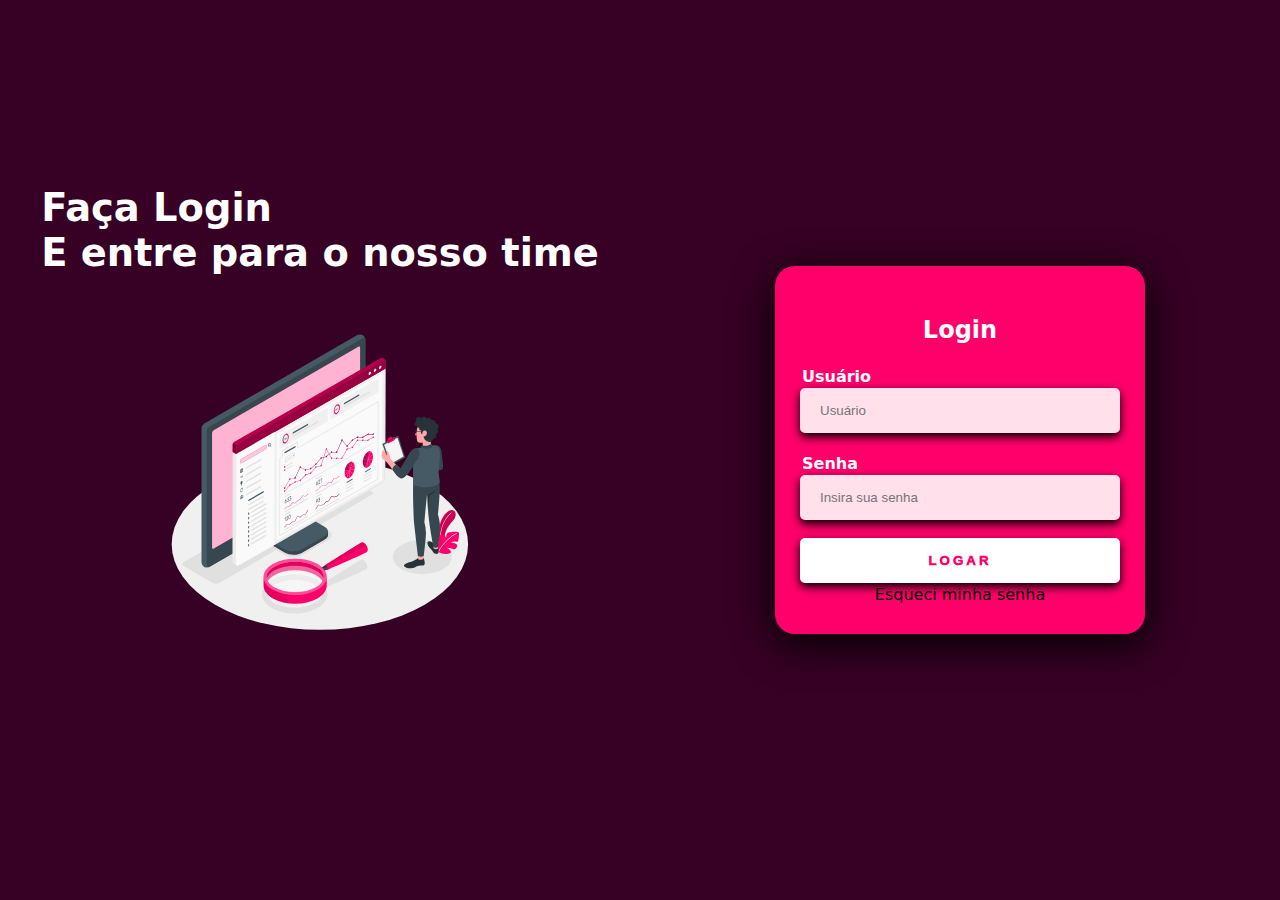
<file: index.html>
<!DOCTYPE html>
<html lang="PT-BR">
<head>
    <meta charset="utf-8">
    <title>LOGIN</title>
    <link rel="stylesheet" href="stylelogin.css">
    <script src="teladelogin.js"></script>

</head>

<body>
    <div class="main-login">
        <div class="left-login">
            <h1>Faça Login<br>E entre para o nosso time</h1>
            <img src="tecnico.svg" alt="Técnico"/>
        </div>
            
        <div class="right-login">
            <div class="card-login">
                <h2>Login</h2>
                <div id="textfield">
                    <label for="usuario">Usuário</label>
                    <input type="texto" name="usuário" placeholder="Usuário" id="us">
                <br>
                    <label for="senha">Senha</label>
                    <input type="password" name="senha" placeholder="Insira sua senha" id="se">
                    <button onclick="alerta()" id='botao'>Logar</button>
                </div>
                <a onclick="alerta2()">Esqueci minha senha</a>

            </div>
        </div>
    </div>

</body>
</html>
</file>
<file: stylelogin.css>
body{
    margin: 0;
    font-family: system-ui, -apple-system, BlinkMacSystemFont, 'Segoe UI', Roboto, Oxygen, Ubuntu, Cantarell, 'Open Sans', 'Helvetica Neue', sans-serif;
}
.main-login{
    margin: 0;
    width: 100wh;
    height: 100vh;
    background: rgb(54, 1, 36);
    display: flex;
    justify-content: center;
    align-items: center;
    
}

.left-login{
    width: 50vw;
    height: 100vh;
    display: flex;
    justify-content: center;
    align-items: center;
    flex-direction: column;


}

h1{
    font-size: 3vw;
    color: rgb(255, 255, 255);
    padding-bottom: 20px;
}

img{
    width: 25vw;
    padding-bottom: 100px;
}

.right-login{
    margin: 0;
    width: 50vw;
    height: 100vh;
    display: flex;
    justify-content: center;
    align-items: center;
}

.card-login{
    width: 50%;
    background: rgb(255, 0, 106);
    display: flex;
    flex-direction: column;
    align-items: center;
    justify-content: center;
    padding: 30px 25px;
    border-radius: 20px;
    box-shadow: 0px 10px 40px black;
    border: 0;
}

h2{
    color: white;
    font-weight: 800;
}

#textfield{
    width: 100%;
    display: flex;
    flex-direction: column;
    align-items: flex-start;
    justify-content: center;
    color: white; 
    margin: 2px 0px;
}

input{
    width: 100%;
    border: none;
    border-radius: 5px;
    padding: 15px 20px;
    text-align: left;
    background: rgb(255, 224, 235);
    color: #ff006a;
    box-shadow: 0px 4px 10px black;
    outline: none;
    box-sizing: border-box;
}

#textfield > input::placeholder{
    text-align: left;
}

label{
    margin: 2px;
    font-weight: 800;
}

#botao{
    width: 100%;
    border: none;
    border-radius: 5px;
    padding: 15px;
    background: rgb(255, 255, 255);
    color:#ff006a;
    font-weight: 1000;
    box-shadow: 0px 4px 10px black;
    outline: none;
    box-sizing: border-box;
    margin-top: 18px;
    text-transform: uppercase;
    letter-spacing: 3px;
    cursor: pointer;
}

p{
    color: white;
}
</file>
